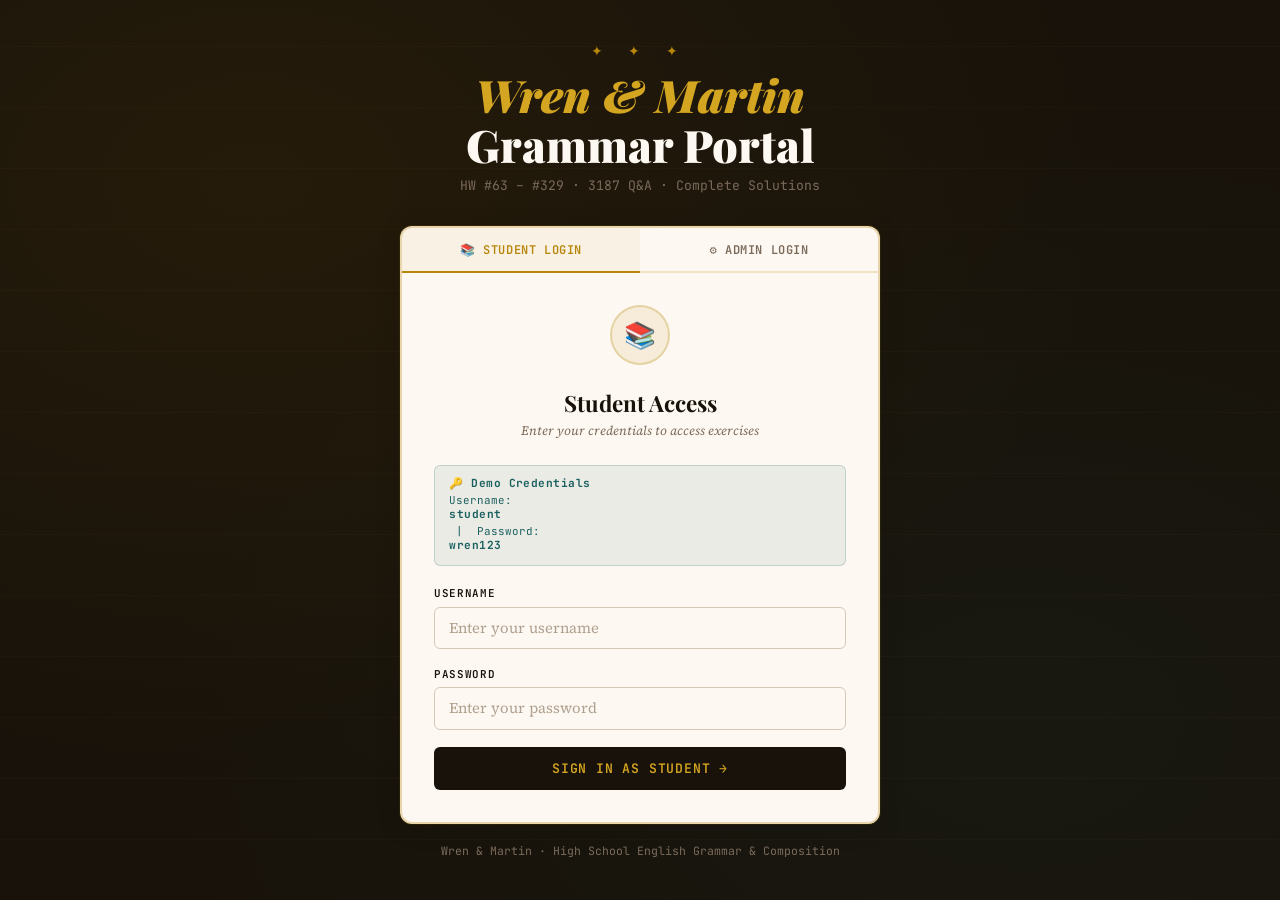
<file: index.html>
<!DOCTYPE html>
<html lang="en">
<head>
<meta charset="UTF-8">
<meta name="viewport" content="width=device-width,initial-scale=1">
<title>Wren &amp; Martin — Login</title>
<link href="https://fonts.googleapis.com/css2?family=Playfair+Display:ital,wght@0,700;0,900;1,400&family=Source+Serif+4:opsz,wght@8..60,300;8..60,400;8..60,600&family=JetBrains+Mono:wght@400;600&display=swap" rel="stylesheet">
<style>
*{box-sizing:border-box;margin:0;padding:0}
:root{
  --ink:#18120a;--paper:#fdf8f1;--cream:#f5ede0;--gold:#b8860b;--goldl:#d4a520;
  --teal:#1a6060;--tb:#e6f4f4;--green:#1a5c1a;--rust:#7a2e1a;
  --sh:0 4px 24px rgba(24,18,10,.15)
}
html,body{height:100%;font-family:'Source Serif 4',Georgia,serif}
body{
  background:var(--ink);
  display:flex;align-items:center;justify-content:center;min-height:100vh;
  background-image:
    radial-gradient(ellipse at 20% 20%, rgba(184,134,11,.08) 0%, transparent 60%),
    radial-gradient(ellipse at 80% 80%, rgba(26,96,96,.08) 0%, transparent 60%);
}

/* Decorative background lines */
body::before{
  content:'';position:fixed;inset:0;
  background-image:repeating-linear-gradient(
    0deg,transparent,transparent 60px,rgba(184,134,11,.04) 60px,rgba(184,134,11,.04) 61px
  );pointer-events:none;
}

.login-wrap{
  width:100%;max-width:480px;margin:1rem;
  animation:fadeUp .6s ease both;
}

@keyframes fadeUp{from{opacity:0;transform:translateY(20px)}to{opacity:1;transform:translateY(0)}}

.brand{text-align:center;margin-bottom:2rem}
.brand .orn{color:var(--gold);letter-spacing:.7rem;font-size:.85rem;display:block;margin-bottom:.6rem}
.brand h1{
  font-family:'Playfair Display',serif;font-size:clamp(2rem,5vw,2.8rem);
  font-weight:900;color:var(--paper);line-height:1.1;
}
.brand h1 em{color:var(--goldl);font-style:italic}
.brand p{color:#7a6a5a;font-size:.82rem;font-family:'JetBrains Mono',monospace;margin-top:.5rem}

.card{
  background:var(--paper);border-radius:12px;
  border:2px solid rgba(184,134,11,.3);
  box-shadow:var(--sh),0 0 0 1px rgba(184,134,11,.1);
  overflow:hidden;
}

.tab-row{display:flex;border-bottom:2px solid rgba(184,134,11,.2)}
.tab{
  flex:1;padding:.85rem;text-align:center;cursor:pointer;
  font-family:'JetBrains Mono',monospace;font-size:.75rem;font-weight:600;
  color:#7a6a5a;border:none;background:transparent;
  transition:all .2s;letter-spacing:.05em;text-transform:uppercase;
}
.tab.active{color:var(--gold);background:rgba(184,134,11,.06);border-bottom:2px solid var(--gold);margin-bottom:-2px}
.tab:hover:not(.active){background:rgba(184,134,11,.04);color:var(--ink)}

.form-body{padding:2rem}
.role-icon{
  width:60px;height:60px;border-radius:50%;
  display:flex;align-items:center;justify-content:center;
  font-size:1.6rem;margin:0 auto 1.4rem;
  background:rgba(184,134,11,.1);border:2px solid rgba(184,134,11,.25);
}
.form-body h2{
  font-family:'Playfair Display',serif;font-size:1.4rem;font-weight:700;
  color:var(--ink);text-align:center;margin-bottom:.3rem;
}
.form-body .sub{text-align:center;color:#7a6a5a;font-size:.8rem;margin-bottom:1.6rem;font-style:italic}

.field{margin-bottom:1.1rem}
.field label{
  display:block;font-family:'JetBrains Mono',monospace;font-size:.68rem;
  font-weight:600;color:var(--ink);text-transform:uppercase;letter-spacing:.06em;
  margin-bottom:.38rem;
}
.field input{
  width:100%;padding:.65rem .9rem;
  font-family:'Source Serif 4',serif;font-size:.93rem;
  border:1.5px solid #d5c9b8;border-radius:6px;
  background:var(--paper);color:var(--ink);outline:none;
  transition:border-color .15s,box-shadow .15s;
}
.field input:focus{border-color:var(--gold);box-shadow:0 0 0 3px rgba(184,134,11,.12)}
.field input::placeholder{color:#b0a090}

.hint{
  background:rgba(26,96,96,.08);border:1px solid rgba(26,96,96,.2);
  border-radius:6px;padding:.6rem .9rem;margin-bottom:1.3rem;
  font-family:'JetBrains Mono',monospace;font-size:.68rem;color:var(--teal);
}
.hint strong{display:block;margin-bottom:.2rem;font-size:.7rem;letter-spacing:.04em}

.btn{
  width:100%;padding:.8rem;
  font-family:'JetBrains Mono',monospace;font-size:.82rem;font-weight:600;
  background:var(--ink);color:var(--goldl);
  border:none;border-radius:6px;cursor:pointer;
  letter-spacing:.06em;text-transform:uppercase;
  transition:all .18s;
}
.btn:hover{background:var(--gold);color:var(--ink);transform:translateY(-1px);box-shadow:0 4px 16px rgba(184,134,11,.3)}
.btn:active{transform:none}

.err{
  display:none;background:#fdf0ec;border:1px solid var(--rust);
  border-radius:6px;padding:.55rem .9rem;margin-bottom:1rem;
  font-size:.8rem;color:var(--rust);font-family:'JetBrains Mono',monospace;
}
.err.show{display:block}

.panel{display:none}
.panel.active{display:block}

footer-note{display:block;text-align:center;color:#7a6a5a;font-size:.72rem;
  font-family:'JetBrains Mono',monospace;margin-top:1.2rem;}
</style>
</head>
<body>
<div class="login-wrap">
  <div class="brand">
    <span class="orn">✦ ✦ ✦</span>
    <h1><em>Wren &amp; Martin</em><br>Grammar Portal</h1>
    <p>HW #63 – #329 · 3187 Q&amp;A · Complete Solutions</p>
  </div>

  <div class="card">
    <div class="tab-row">
      <button class="tab active" onclick="switchTab('student')" id="tab-student">📚 Student Login</button>
      <button class="tab" onclick="switchTab('admin')" id="tab-admin">⚙️ Admin Login</button>
    </div>

    <!-- STUDENT PANEL -->
    <div class="panel active" id="panel-student">
      <div class="form-body">
        <div class="role-icon">📚</div>
        <h2>Student Access</h2>
        <p class="sub">Enter your credentials to access exercises</p>

        <div class="hint">
          <strong>🔑 Demo Credentials</strong>
          Username: <strong>student</strong> &nbsp;|&nbsp; Password: <strong>wren123</strong>
        </div>

        <div class="err" id="err-student">❌ Invalid username or password. Please try again.</div>

        <div class="field">
          <label>Username</label>
          <input type="text" id="s-user" placeholder="Enter your username" autocomplete="username">
        </div>
        <div class="field">
          <label>Password</label>
          <input type="password" id="s-pass" placeholder="Enter your password" autocomplete="current-password"
            onkeydown="if(event.key==='Enter')doLogin('student')">
        </div>
        <button class="btn" onclick="doLogin('student')">Sign In as Student →</button>
      </div>
    </div>

    <!-- ADMIN PANEL -->
    <div class="panel" id="panel-admin">
      <div class="form-body">
        <div class="role-icon" style="background:rgba(122,46,26,.1);border-color:rgba(122,46,26,.25)">⚙️</div>
        <h2>Admin Access</h2>
        <p class="sub">Teacher / Administrator portal</p>

        <div class="hint" style="background:rgba(122,46,26,.07);border-color:rgba(122,46,26,.2);color:var(--rust)">
          <strong>🔑 Admin Credentials</strong>
          Username: <strong>admin</strong> &nbsp;|&nbsp; Password: <strong>admin2024</strong>
        </div>

        <div class="err" id="err-admin">❌ Invalid admin credentials. Please try again.</div>

        <div class="field">
          <label>Admin Username</label>
          <input type="text" id="a-user" placeholder="Enter admin username" autocomplete="username">
        </div>
        <div class="field">
          <label>Admin Password</label>
          <input type="password" id="a-pass" placeholder="Enter admin password" autocomplete="current-password"
            onkeydown="if(event.key==='Enter')doLogin('admin')">
        </div>
        <button class="btn" style="background:var(--rust);color:#fff" onclick="doLogin('admin')">Sign In as Admin →</button>
      </div>
    </div>
  </div>

  <footer-note>Wren &amp; Martin · High School English Grammar &amp; Composition</footer-note>
</div>

<script>
// ── Credentials ──────────────────────────────────────────────
const USERS = {
  student: {
    // Add more students: 'username': 'password'
    'student':  'wren123',
    'rahul':    'rahul2024',
    'priya':    'priya2024',
    'amit':     'amit2024',
    'sneha':    'sneha2024',
    'rohit':    'rohit2024',
  },
  admin: {
    'admin':    'admin2024',
    'teacher':  'teach2024',
  }
};

function switchTab(role) {
  document.querySelectorAll('.tab').forEach(t => t.classList.remove('active'));
  document.querySelectorAll('.panel').forEach(p => p.classList.remove('active'));
  document.getElementById('tab-' + role).classList.add('active');
  document.getElementById('panel-' + role).classList.add('active');
}

function doLogin(role) {
  const userEl = role === 'student' ? document.getElementById('s-user') : document.getElementById('a-user');
  const passEl = role === 'student' ? document.getElementById('s-pass') : document.getElementById('a-pass');
  const errEl  = document.getElementById('err-' + role);

  const u = userEl.value.trim().toLowerCase();
  const p = passEl.value;

  errEl.classList.remove('show');

  if (!u || !p) { errEl.textContent = '⚠️ Please fill in both fields.'; errEl.classList.add('show'); return; }

  const db = USERS[role];
  if (db[u] && db[u] === p) {
    // Save session
    sessionStorage.setItem('wm_role', role);
    sessionStorage.setItem('wm_user', u);
    // Redirect
    window.location.href = role === 'admin' ? 'admin/dashboard.html' : 'exercises/student.html';
  } else {
    errEl.textContent = '❌ Invalid ' + role + ' credentials. Please try again.';
    errEl.classList.add('show');
    passEl.value = '';
    passEl.focus();
  }
}
</script>
</body>
</html>
</file>
